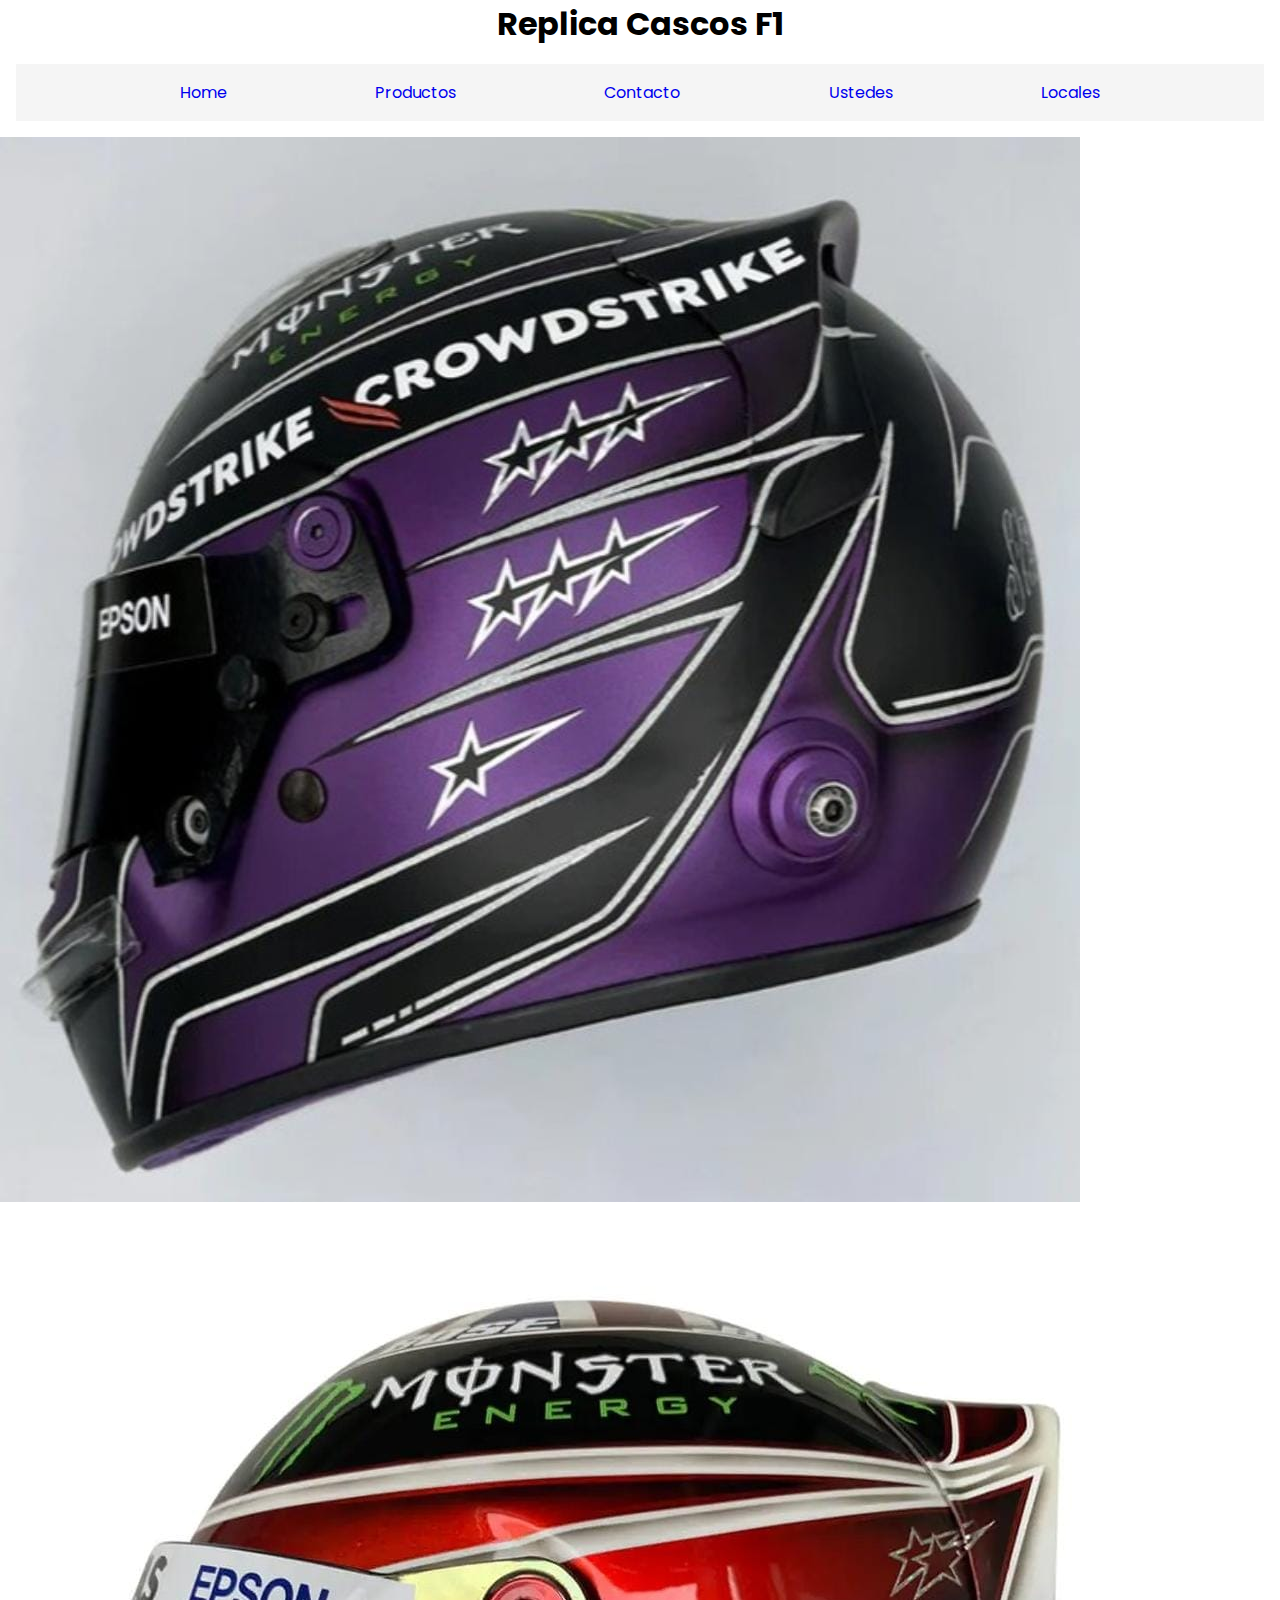
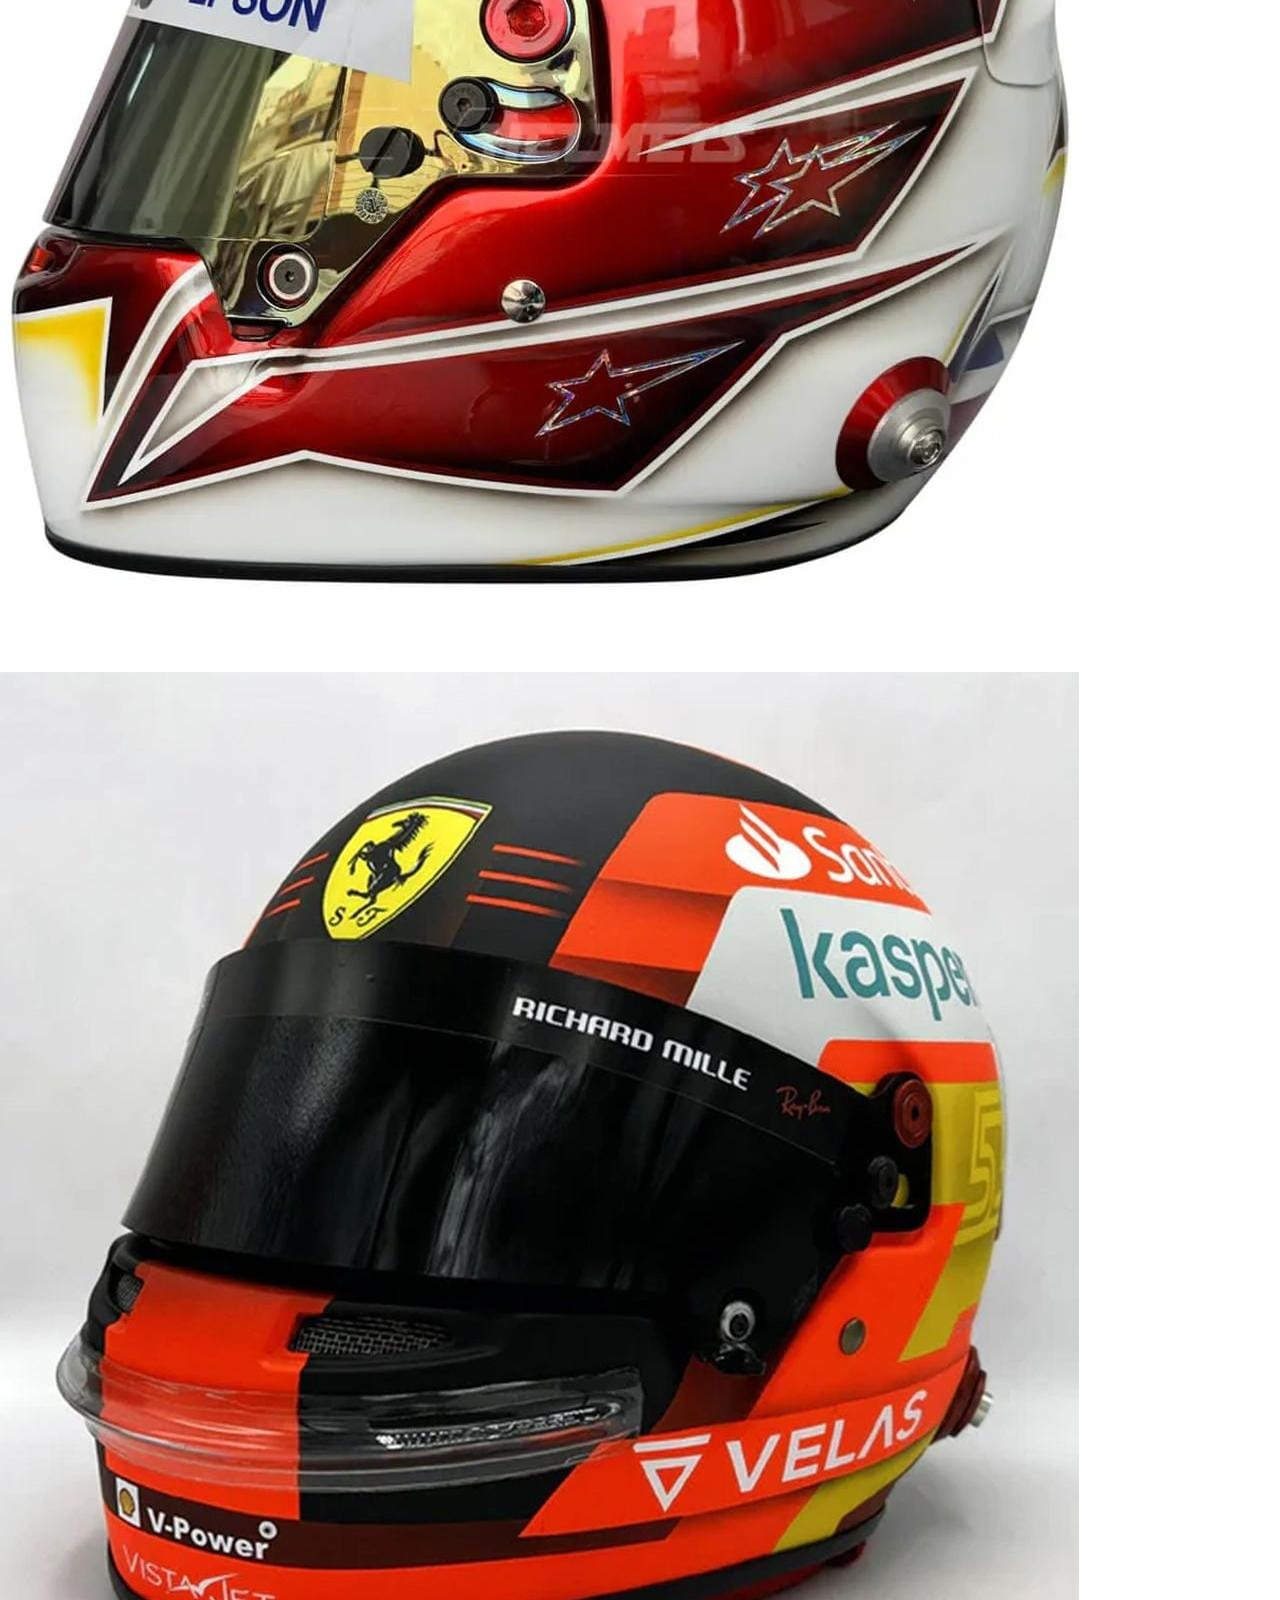
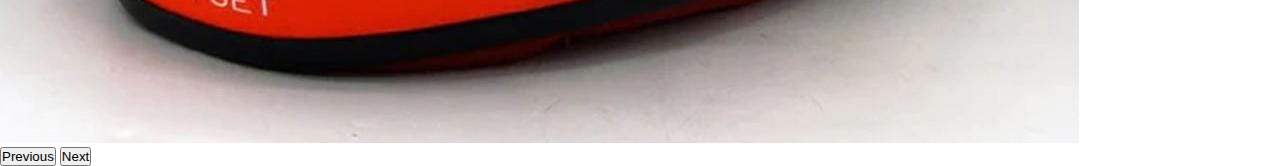
<file: index.html>
<!DOCTYPE html>
<html lang="es">

<head>
    <meta charset="UTF-8">
    <meta name="viewport" content="width=device-width, initial-scale=1.0">
    <title>Document</title>
    <link href="https://cdn.jsdelivr.net/npm/bootstrap@5.3.2/dist/css/bootstrap.min.css" rel="stylesheet"
        integrity="sha384-T3c6CoIi6uLrA9TneNEoa7RxnatzjcDSCmG1MXxSR1GAsXEV/Dwwykc2MPK8M2HN" crossorigin="anonymous">
    <link rel="stylesheet" href="/Style.css/style.css">
</head>

<div>
    <h1>Replica Cascos F1</h1>
    <nav>
        <ul class="menu">
            <li><a href="#">Home</a></li>
            <li><a href="./Paginas/productos.html">Productos</a></li>
            <li><a href="./Paginas/contacto.html">Contacto</a></li>
            <li><a href="./Paginas/ustedes.html">Ustedes</a></li>
            <li><a href="./Paginas/locales.html">Locales</a></li>
        </ul>
    </nav>
</body>
</div>

<main>
    <div class="carousel d-flex justify-content-center">
        <div class="w-50 p-3">
    <div id="carouselExampleRide" class="carousel slide" data-bs-ride="true">
        <div class="carousel-inner">
            <div class="carousel-item active">
                <img src="imagenes/producto6.jpeg" class="d-block w-100" alt="...">
            </div>
            <div class="carousel-item">
                <img src="imagenes/producto5.jpeg" class="d-block w-100" alt="...">
            </div>
            <div class="carousel-item">
                <img src="imagenes/producto4.jpeg" class="d-block w-100" alt="...">
            </div>
        </div>
        <button class="carousel-control-prev" type="button" data-bs-target="#carouselExampleRide" data-bs-slide="prev">
            <span class="carousel-control-prev-icon" aria-hidden="true"></span>
            <span class="visually-hidden">Previous</span>
        </button>
        <button class="carousel-control-next" type="button" data-bs-target="#carouselExampleRide" data-bs-slide="next">
            <span class="carousel-control-next-icon" aria-hidden="true"></span>
            <span class="visually-hidden">Next</span>
        </button>
    </div>
    <script src="https://cdn.jsdelivr.net/npm/bootstrap@5.3.2/dist/js/bootstrap.bundle.min.js"
        integrity="sha384-C6RzsynM9kWDrMNeT87bh95OGNyZPhcTNXj1NW7RuBCsyN/o0jlpcV8Qyq46cDfL"
        crossorigin="anonymous"></script>
    </div>
    </div>
</main>

<main>

</main>

<footer>

</footer>







</html>
</file>
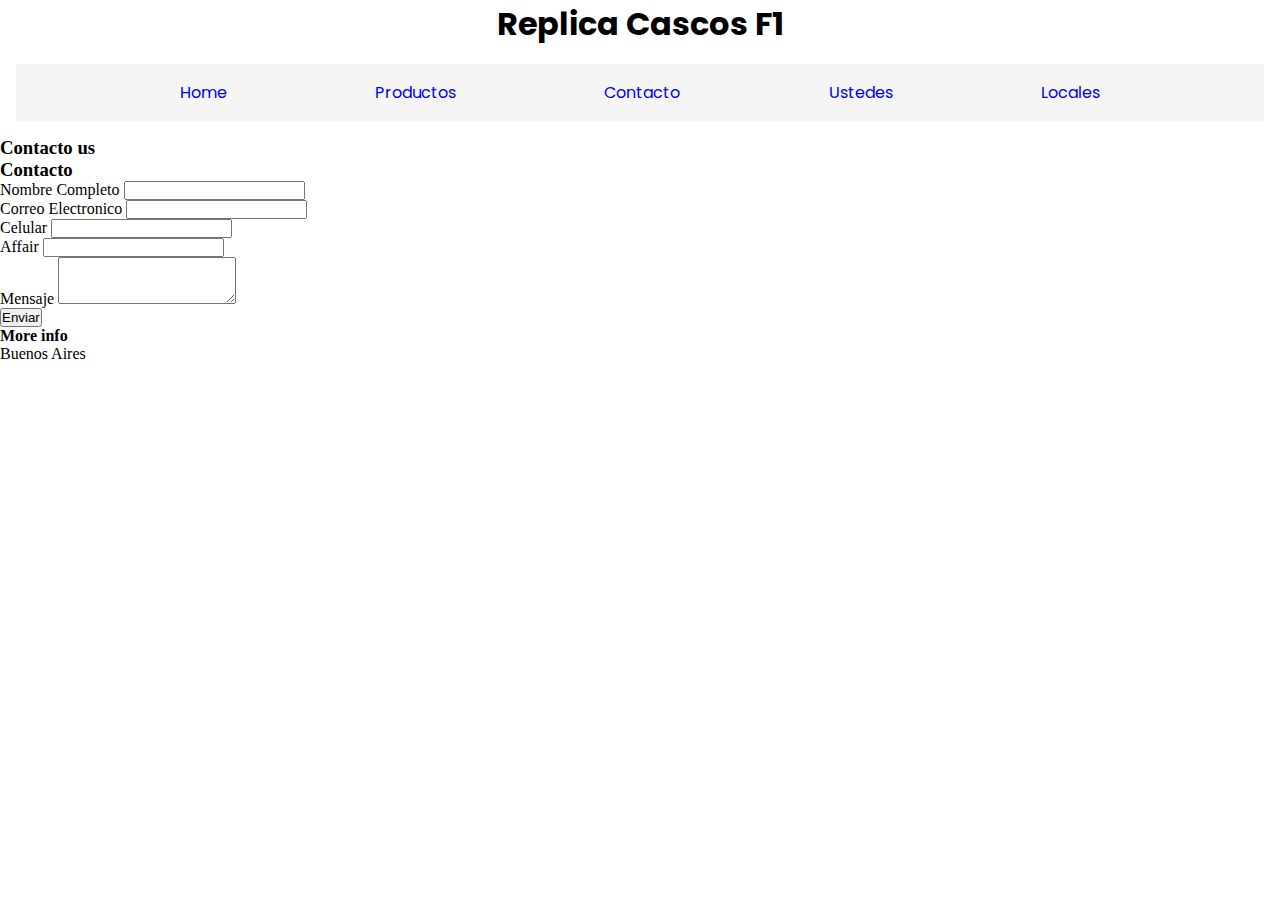
<file: Paginas/contacto.html>
<!DOCTYPE html>
<html lang="es">
<head>
    <meta charset="UTF-8">
    <meta name="viewport" content="width=device-width, initial-scale=1.0">
    <link rel="stylesheet" href="/Style.css/style.css">
    <title>Document</title>
</head>
<body>
    <h1>Replica Cascos F1</h1>
        <nav>
        <ul class="menu">
            <li><a href="index.html">Home</a></li>
            <li><a href="productos.html">Productos</a></li>
            <li><a href="#">Contacto</a></li>
            <li><a href="ustedes.html">Ustedes</a></li>
            <li><a href="locales.html">Locales</a></li>
        </ul>
    </nav>
</body>
<div class="content">
    <h3 class="logo">Contacto <span>us</span></h3>
    
    <div class="contact-wrapper">
        <div class="contact-form">
            <h3>Contacto</h3>
        </div>
        <div class="info">
            <form action="">
                <p>
                    <label for="NombreCompleto">Nombre Completo</label>
                    <input type="text" name="NombreCompleto" id="NombreCompleto">
                </p>
                <p>
                    <label>Correo Electronico</label>  
                    <input type="email" name="email">
                </p>
                <p>
                    <label>Celular</label>
                    <input type="tel" name="Celular">
                </p>
                <p>
                    <label>Affair</label>
                    <input type="text" name="Affair">
                </p>
                <p>
                    <label>Mensaje</label>
                    <textarea name="Mensaje" rows="3"></textarea>
                </p>
                <p>
                    <button type="submit">
                        Enviar
                    </button>
                </p>
            </form>
            
        </div>
        <div class="contact-info">
            <h4>More info</h4>
            <ul>
                <li><i class="fa-solid fa-location-dot"></i>Buenos Aires</li>
            </ul>

        </div>
    </div>
</div>
</html>
</file>
<file: Style.css/style.css>
@import url('https://fonts.googleapis.com/css2?family=Poppins:ital,wght@1,300&display=swap');

*{
    padding: 0;
    margin: 0;
}
h1{
    font-family: 'Poppins';
    display: flex;
    justify-content: center;
}
.menu {
    display: flex;
    justify-content: space-evenly;
    list-style: none;
    font-family: 'Poppins';
    background-color: whitesmoke;
    padding: 1rem;
    margin: 1rem;

}
.lista {
    box-sizing: border-box;
    background-color: whitesmoke;
}
a{
    text-decoration: none;
    font-family: 'Poppins';
}
</file>
